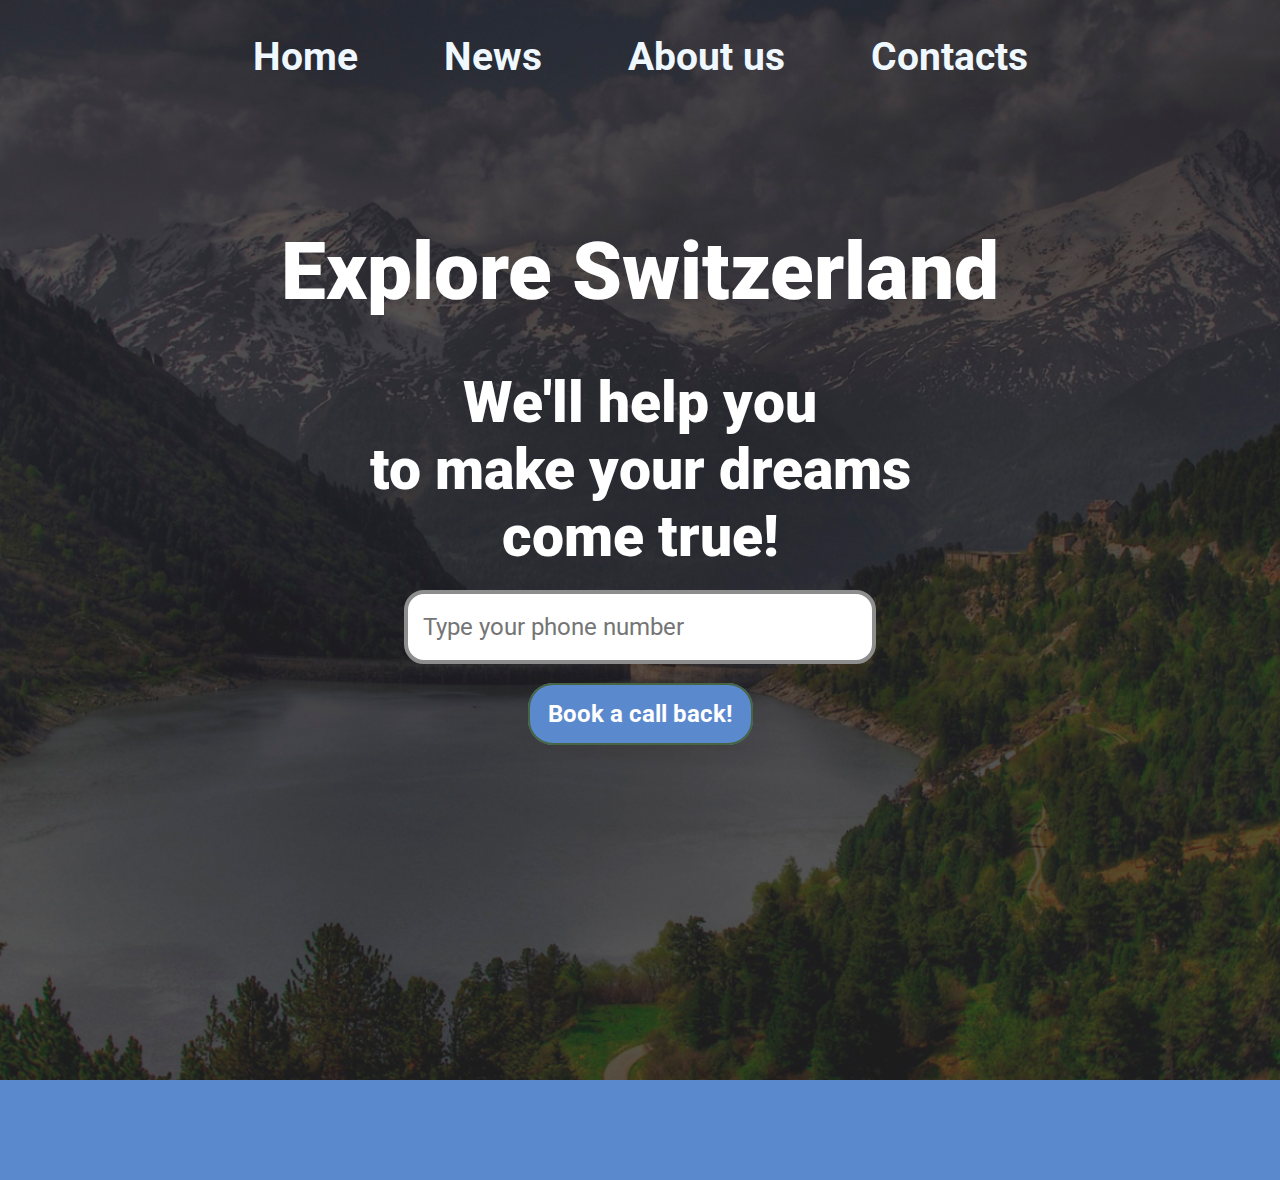
<file: index.html>
<!DOCTYPE html>
<html lang="en">
    <head>
        <meta charset="UTF-8">
        <link rel='stylesheet' type="text/css" href='./style.css'>
        <link rel="preconnect" href="https://fonts.googleapis.com">
        <link rel="preconnect" href="https://fonts.gstatic.com" crossorigin>
        <link href="https://fonts.googleapis.com/css2?family=Roboto:ital,wght@0,100;0,300;0,400;0,500;0,700;0,900;1,100;1,300;1,400;1,500;1,700;1,900&display=swap" rel="stylesheet">
        <link rel="preconnect" href="https://fonts.googleapis.com">
        <link rel="preconnect" href="https://fonts.gstatic.com" crossorigin>
        <link href="https://fonts.googleapis.com/css2?family=Open+Sans:ital,wght@0,300..800;1,300..800&display=swap" rel="stylesheet">


        <title>Tour-agency</title>

    </head>

        <body>


            <div class="header">
                <div class="container">

                        <div class="nav">
                            <a href="#" class="nav-item">Home</a>
                            <a href="#" class="nav-item">News</a>
                            <a href="#" class="nav-item">About us</a>
                            <a href="#" class="nav-item">Contacts</a>
                        </div>


                        <div class="main">
                            <div class="title">Explore Switzerland</div>
                        </div>

                        <div class="sub-title">
                            We'll help you<br>to make your dreams<br>
                            come true!
                        </div>

                        <div class="form">
                           <form action="" method="">
                                <input type="text" class="input" placeholder="Type your phone number">
                           </form>
                        </div>

                        <div class="button">
                            <a href="#" class="btn">
                                Book a call back!</a>
                        </div>
                </div>
            </div>




        </body>

</html>
</file>
<file: style.css>
body {
    margin: 0;
    background-color: #5B89CE;
}

/* 1st BLOCK */

.header {
    background-image: url(bg-1.jpg);
    background-size: cover;
    height: 120vh;

    margin-bottom: 100px;
}

.nav-item {
    text-decoration: none;
    color: aliceblue;
    margin-right: 86px;
    font-family: "Roboto", sans-serif;
    font-size: 38.57px;
    font-weight: 700;

}

.nav-item:last-child {
    margin-right: 0;
}

.nav-item:hover {
    color: #476443;
}

.nav {
    display: flex;
    justify-content: center;
    padding-top: 34px;

}

.title {
    text-align: center;
    align-items: center;

    color: #fff;
    font-family: "Roboto", sans-serif;
    font-size: 80.28px;
    font-weight: 900;

    margin-top: 146px;
}

.sub-title {
    color: #fff;
    font-family: "Roboto", sans-serif;

    text-align: center;
    align-items: center;
    font-weight: 900;
    font-size: 56.67px;

    margin-top: 50px;
}

.input {
    width: 447px;
    height: 64px;

    outline: none;
    border: 4px solid #8D8D8D;
    border-radius: 20px;

    font-family: "Roboto", serif;
    font-size: 24px;

    padding-left: 15px;
}

.form {
    text-align: center;
    margin-top: 20px;
}

.btn {
    background-color: #5B89CE;
    padding: 15px 18px;

    border: 2px solid #476443;
    border-radius: 25px;

    color: #fff;
    text-decoration: none;

    font-family: "Roboto", serif;
    font-size: 24px;
    font-weight: 700;
    text-align: center;
    width: 224px;

}

.button {
    text-align: center;
    margin-top: 36px;
}

.btn:hover {
    background-color: #476443;
}
</file>
